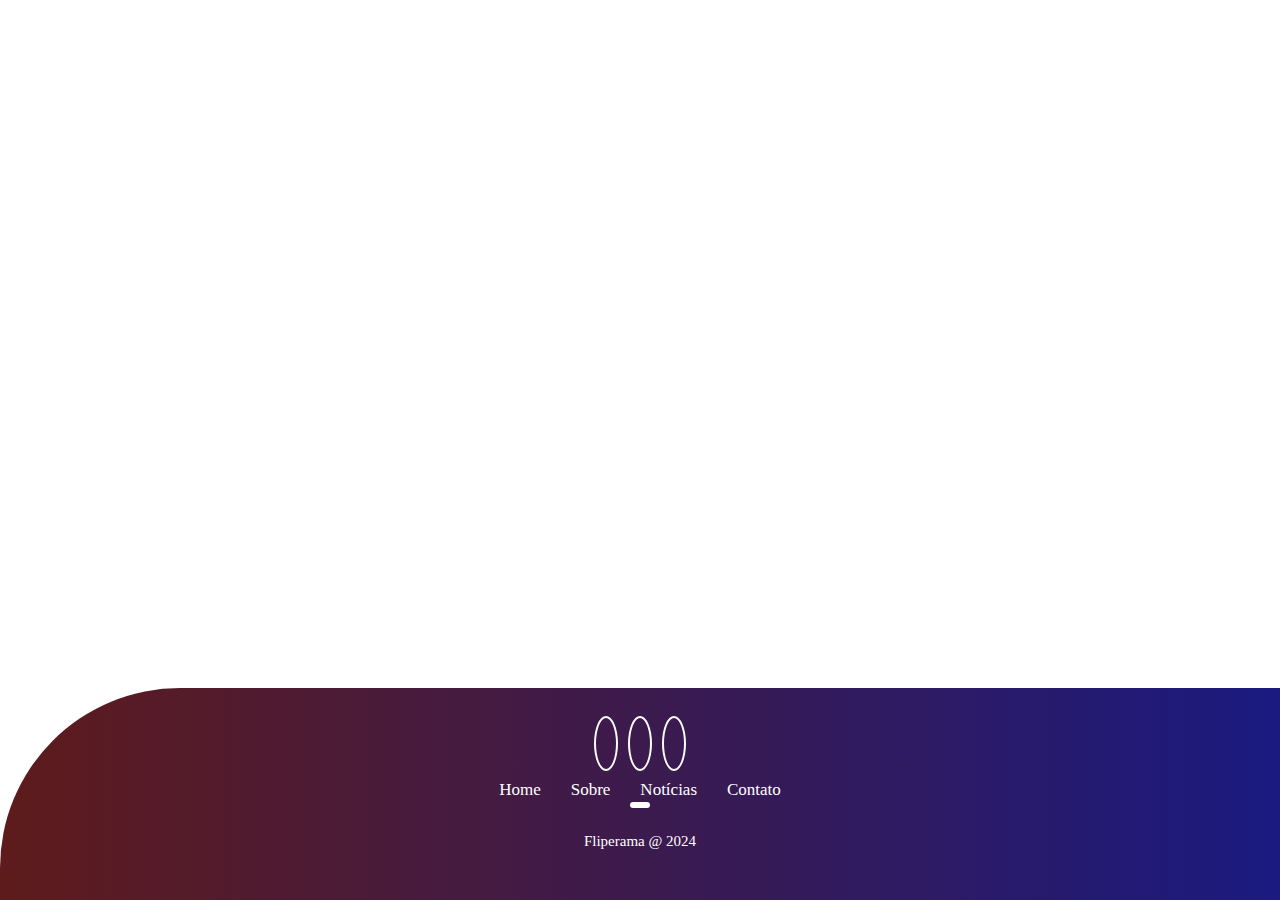
<file: pages/footer.html>
<!DOCTYPE html>
<html lang="pt-br">
<head>
    <meta charset="UTF-8">
    <meta name="viewport" content="width=device-width, initial-scale=1.0">
    <link rel="stylesheet" href="/css/footer.css">
    <link rel="stylesheet" href="https://cdnjs.cloudflare.com/ajax/libs/font-awesome/6.2.1/css/all.min.css" integrity="sha512-MV7K8+y+gLIBoVD59lQIYicR65iaqukzvf/nwasF0nqhPay5w/9lJmVM2hMDcnK1OnMGCdVK+iQrJ7lzPJQd1w==" crossorigin="anonymous" referrerpolicy="no-referrer" />
    <title>Footer</title>
</head>
<body>
    <footer>
        <div class="medias-sociais">
            <i class="fa-brands fa-github"></i>
            <i class="fa-brands fa-instagram"></i>
            <i class="fa-brands fa-google"></i>


        </div>
        <ul class="links">
            <li> <a href="#">Home</a> </li>
            <li> <a href="#">Sobre</a> </li>
            <li> <a href="#">Notícias</a> </li>
            <li> <a href="#">Contato</a> </li>
        </ul>
        <div class="line"></div>
        <p class="copyright">Fliperama @ 2024</p>
    </footer>
</body>
</html>
</file>
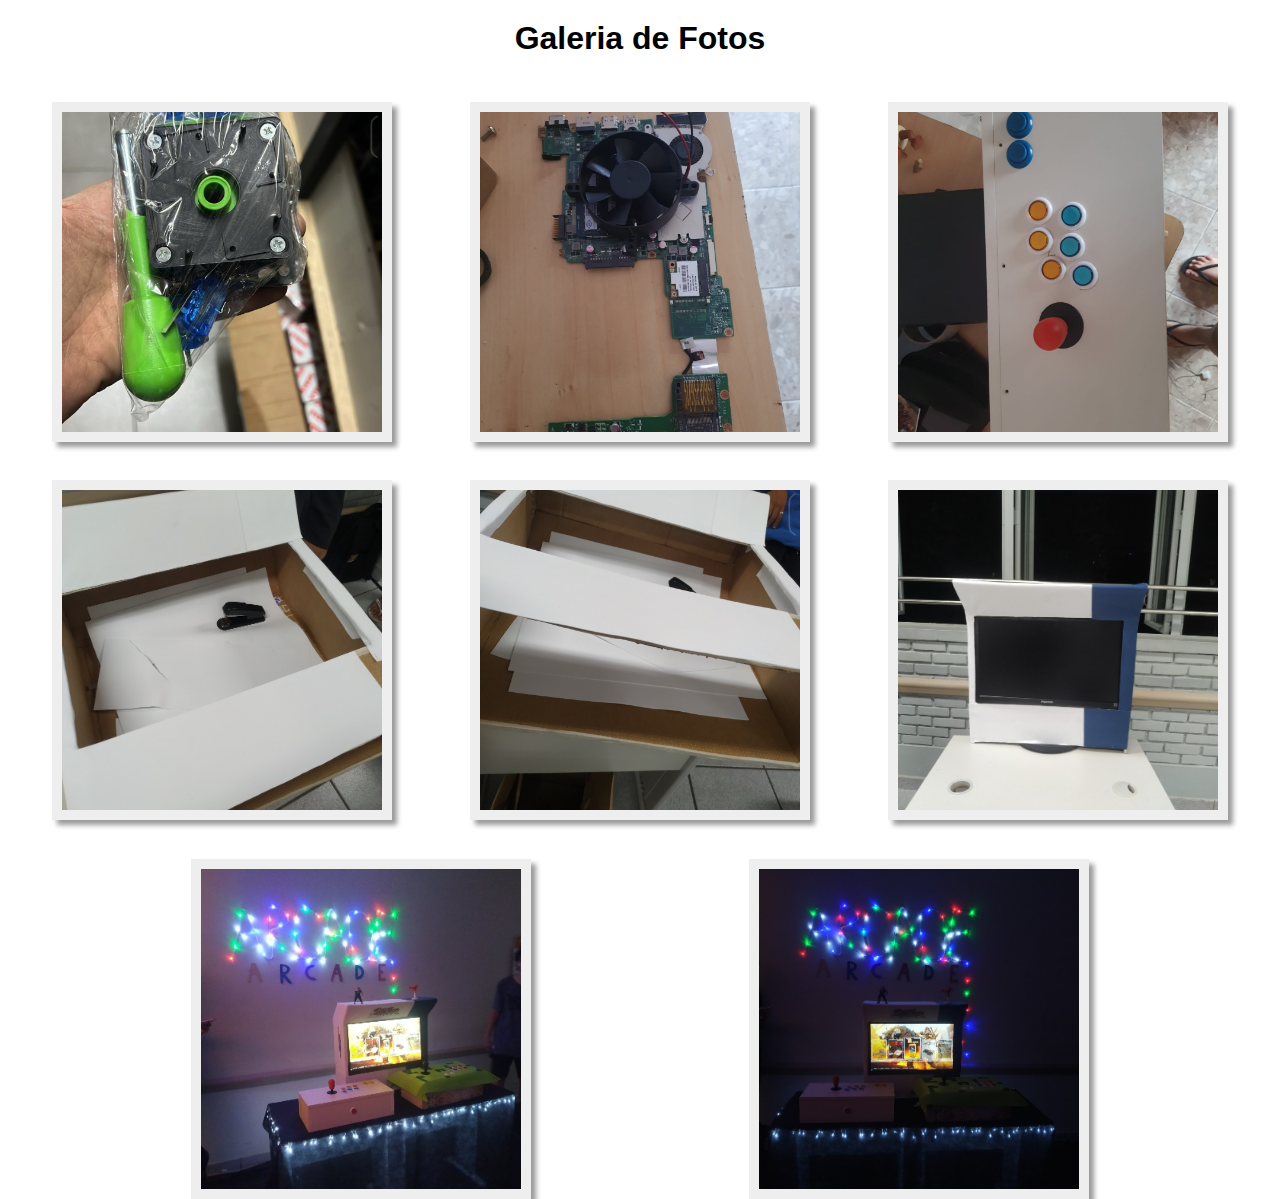
<file: pages/galeria.html>
<!DOCTYPE html>
<html lang="enpt-br">
<head>
    <meta charset="UTF-8">
    <meta name="viewport" content="width=device-width, initial-scale=1.0">
    <link rel="stylesheet" href="/css/style.css">
    <title>Galeria de Fotos</title>
</head>
<body>
    <main>
        <div class="base">
            <h3>Galeria de Fotos</h3>
        </div>
        <div class="galeria-caixa">
            <a href="/images/material.jpg" class="galeria-itens">
                <img src="/images/material.jpg" alt="" class="">
            </a>
            <a href="/images/placa.jpg" class="galeria-itens">
                <img src="/images/placa.jpg" alt="">
            </a>
            <a href="/images/controle.jpg" class="galeria-itens">
                <img src="/images/controle.jpg" alt="">
            </a>
            <a href="/images/caixamontagem.jpg" class="galeria-itens">
                <img src="/images/caixamontagem.jpg" alt="">
            </a>
            <a href="/images/Screenshot_20240918-192452154.jpg" class="galeria-itens">
                <img src="/images/Screenshot_20240918-192452154.jpg" alt="">
            </a>
            <a href="/images/caixapronta.jpg" class="galeria-itens">
                <img src="/images/caixapronta.jpg" alt="">
            </a>
            <a href="/images/Screenshot_20240918-192434761.jpg" class="galeria-itens">
                <img src="/images/Screenshot_20240918-192434761.jpg" alt="">
            </a>
            <a href="/images/apresentacao.jpg" class="galeria-itens">
                <img src="/images/apresentacao.jpg" alt="">
            </a>
        </div>
    </main>
    
</body>
</html>
</file>
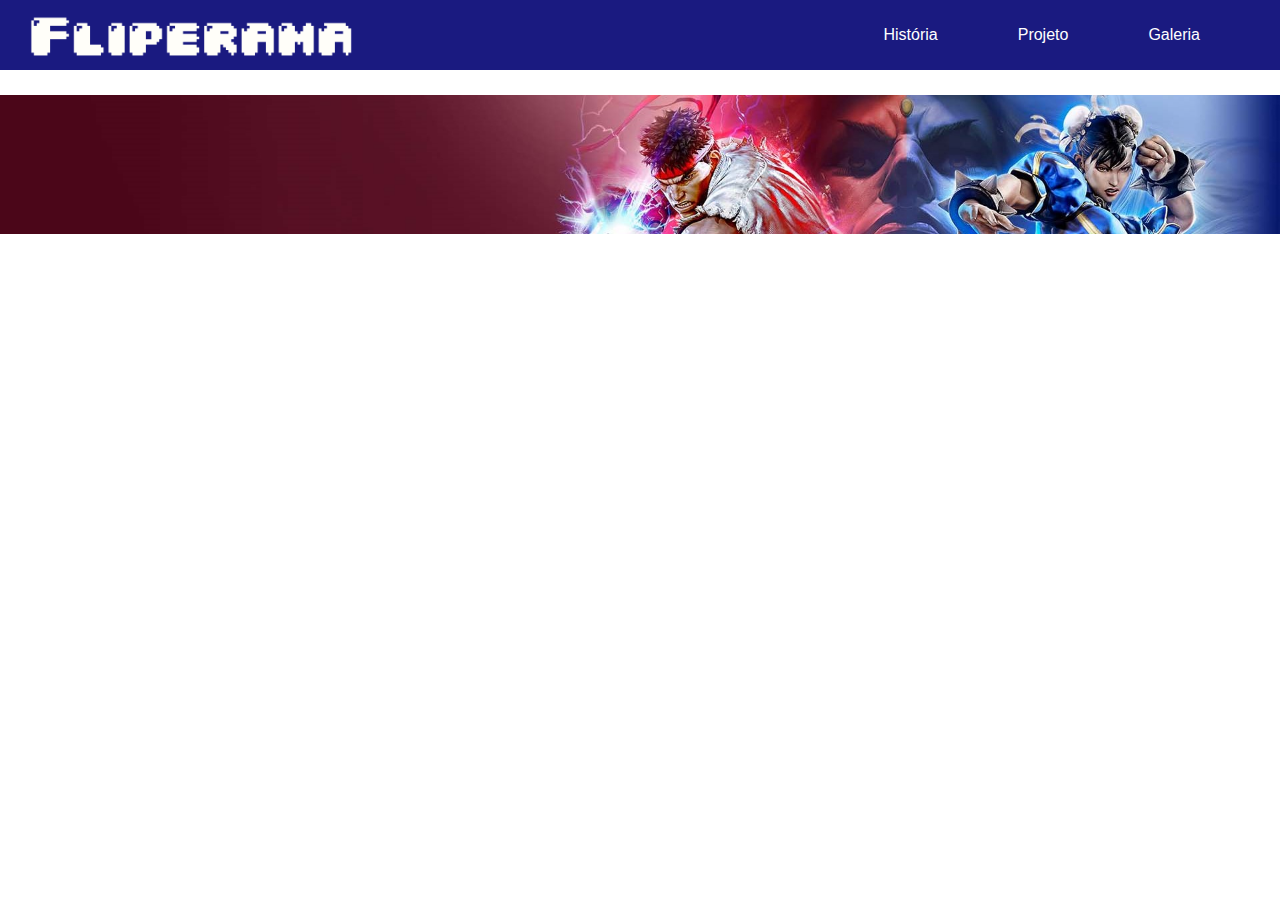
<file: pages/header.html>
<!DOCTYPE html>
<html lang="pt-br">
<head>
    <meta charset="UTF-8">
    <meta name="viewport" content="width=device-width, initial-scale=1.0">
    <link rel="stylesheet" href="/css/header.css">
    <title>header</title>
</head>


<body>

    <header class="flex">
        <div class="fleximg">
            <img src="/images/21 Sem Título_20240920004922.png" alt="letreiro escrito fliperama">
        </div>
        
        <nav>
            <a href="#h1">História</a>
            <a href="#h2">Projeto</a>
            <a href="#h3">Galeria</a>
        </nav>
    </header>


    <div>
        <img src="/images/SFV-Program-Banner_9OV50P4RO.jpg" alt="BANNER">
    </div>
    
</body>
</html>
</file>
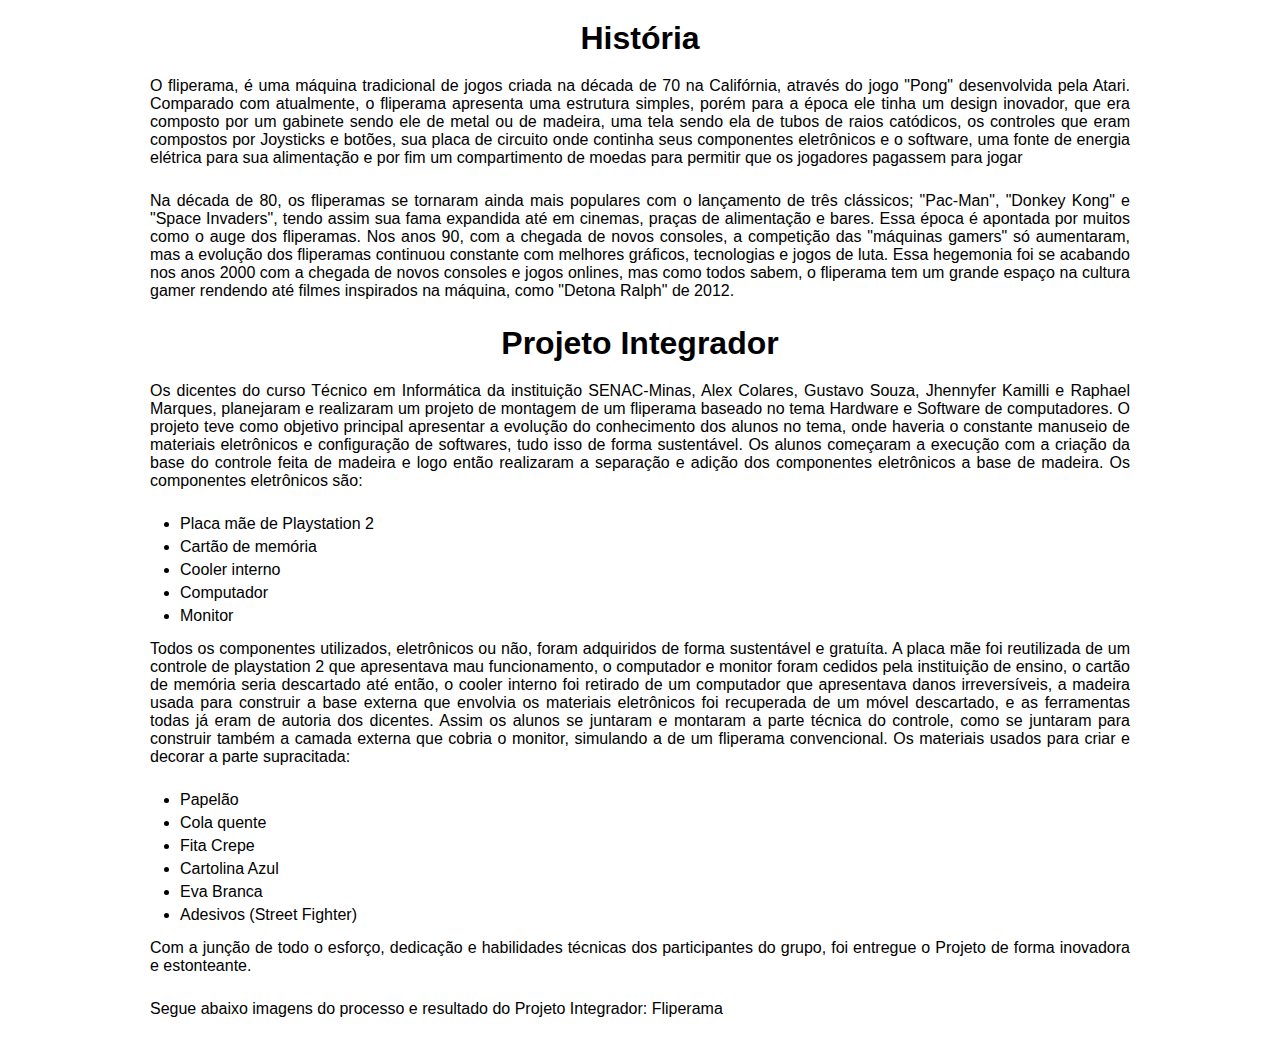
<file: pages/main.html>
<!DOCTYPE html>
<html lang="pt-br">
<head>
    <meta charset="UTF-8">
    <meta name="viewport" content="width=device-width, initial-scale=1.0">
    <link rel="stylesheet" href="/css/main.css">
    <title>main</title>
</head>
<body>
        <h1>História</h1>
        
        <p>
            O fliperama, é uma máquina tradicional de jogos criada na década de 70 na Califórnia, através do jogo "Pong" desenvolvida pela Atari. Comparado com atualmente, o fliperama apresenta uma estrutura simples, porém para a época ele tinha um design inovador, que era composto por um gabinete sendo ele de metal ou de madeira, uma tela sendo ela de tubos de raios catódicos, os controles que eram compostos por Joysticks e botões, sua placa de circuito onde continha seus componentes eletrônicos e o software, uma fonte de energia elétrica para sua alimentação e por fim um compartimento de moedas para permitir que os jogadores pagassem para jogar
        </p>

        <p>
            Na década de 80, os fliperamas se tornaram ainda mais populares com o lançamento de três clássicos; "Pac-Man",
            "Donkey Kong" e "Space Invaders", tendo assim sua fama expandida até em cinemas, praças de alimentação e bares. Essa época é apontada por muitos  como o auge dos fliperamas.
            Nos anos 90, com a chegada de novos consoles, a competição das "máquinas gamers" só aumentaram, mas a evolução 
            dos fliperamas continuou constante com melhores gráficos, tecnologias e jogos de luta. Essa hegemonia foi se
            acabando nos anos 2000 com a chegada de novos consoles e jogos onlines, mas como todos sabem, o fliperama tem
            um grande espaço na cultura gamer rendendo até filmes inspirados na máquina, como "Detona Ralph" de 2012.
        </p>

            
            <h2>Projeto Integrador</h2>

            <p>
                Os dicentes do curso Técnico em Informática da instituição SENAC-Minas, Alex Colares, Gustavo Souza, Jhennyfer Kamilli e Raphael Marques, planejaram e realizaram um projeto de montagem de um fliperama baseado no tema Hardware e Software de computadores.
                O projeto teve como objetivo principal apresentar a evolução do conhecimento dos alunos no tema, onde haveria o constante manuseio de materiais eletrônicos e configuração de softwares, tudo isso de forma sustentável.

                Os alunos começaram a execução com a criação da base do controle feita de madeira e logo então realizaram a separação e adição dos componentes eletrônicos a base de madeira. Os componentes eletrônicos são: 
            </p>

            <div>
                <ul>
                   <li>Placa mãe de Playstation 2</li>
                   <li>Cartão de memória</li>
                   <li>Cooler interno</li>
                   <li>Computador</li>
                   <li>Monitor</li>
                </ul>
            </div>

            <P>
                Todos os componentes utilizados, eletrônicos
                ou não, foram adquiridos de forma sustentável e gratuíta. A placa mãe foi reutilizada de um controle de playstation 2 que apresentava mau funcionamento, o computador e monitor foram cedidos pela instituição de ensino, o cartão de memória seria descartado até então, o cooler interno foi retirado de um computador que apresentava danos irreversíveis, a madeira usada para construir a base externa que envolvia os materiais eletrônicos foi recuperada de um móvel descartado, e as ferramentas todas já eram de autoria dos dicentes.
                Assim os alunos se juntaram e montaram a parte técnica do controle, como se juntaram para construir também a camada externa que cobria o monitor, simulando a de um fliperama convencional. Os materiais usados para criar e decorar a parte supracitada:
            </P>
            <div>
                <ul>
                   <li>Papelão</li>
                   <li>Cola quente</li>
                   <li>Fita Crepe</li>
                   <li>Cartolina Azul</li>
                   <li>Eva Branca</li>
                   <li>Adesivos (Street Fighter)</li>
                </ul>
            </div>
             
            <p>

                Com a junção de todo o esforço, dedicação e habilidades técnicas dos participantes do grupo, foi entregue o Projeto de forma inovadora e estonteante.
            </p>
            <p>
                Segue abaixo imagens do processo e resultado do Projeto Integrador: Fliperama
            </p>
</body>
</html>
</file>
<file: css/footer.css>
@import url('https://fonts.googleapis.com/css2?family=Inter:ital,opsz,wght@0,14..32,100..900;1,14..32,100..900&display=swap');

*{
    margin: 0;
    padding: 0;
    box-sizing: border-box;
      font-optical-sizing: auto;
      font-weight: weight;
      font-style: normal;
    }
body{
    background-color: #fff


}
footer{
  background: linear-gradient(to right, #5e1b1b 0%, rgb(26, 26, 128) 100%);
  display: flex;
  align-items: center;
  flex-direction: column;
  color: #fff;
  padding: 40px 100px 50px;
  position: absolute;
  bottom: 0;
  width: 100%;
  border-top-left-radius: 180px;
}
.medias-sociais{
  margin-bottom: 20px;
}
.medias-sociais i{
  font-size: 28px;
  border: 2px solid white;
  padding: 10px;
  border-radius: 50%;
  margin: 5px;
  cursor: pointer;
}
.links{
  display: flex;
  flex-wrap: wrap;
  list-style: none;
}
.links a{
  color: #fff;
  text-decoration: none;
  margin: 0 15px;
  font-size: 17px;
}
.copyright{
  font-size: 15px;
  margin-top: 25px;
}
.line{
  background-color: #fff;
  width: 20px;
  height: 6px;
  margin-top: 2px;
  border-radius: 40px;
  position: relative; 
  animation: underline-animation 3s linear infinite;
}

@keyframes underline-animation{
  0%{
    left: -201px;
    opacity: 0;
  }
  50%{
    opacity: 1;
  }
  100%{
    left: 199px;
    opacity: 0;
  }
}
</file>
<file: css/style.css>
*{
    padding: 0;
    margin: 0;
    box-sizing: border-box;
}
body{
    background-color: #ffffff;
}
h3{
    margin: 20px 35px;
    color: 0000;
    font-family: Arial;
    font-size: xx-large;
    font-weight: 900;
    text-align: center;
}

.galeria-caixa{
    display: flex;
    flex-wrap: wrap;
    justify-content: space-evenly;
    gap: 3vw;
    padding: 0 1vw;
}
.galeria-itens{
    width: 340px;
    height: 340px;
    border: 10px solid  #eee; 
    box-shadow: 5px 5px 5px #0006;
  
}
.galeria-itens img{
    width: 100%;
    height: 100%;
    object-fit: cover;
}
.galeria-itens:hover{
    transform: scale(1.3);

}
.base{
    margin-top: 20px;
    margin-bottom: 45px;
}
</file>
<file: css/header.css>
*{
   
    margin: 0;
    padding: 0;
}

header{
    display: flex;
    background-color: rgb(26, 26, 128); 
    height: 70px;
}

.flex{
    display: flex;
}
nav{
    width: 100%;
    display: flex;
    justify-content: end;
    align-items: center;
}

header nav a{
   font-family: arial;
    color: #fff;
    text-decoration: none;
    display: flex;
    justify-content:end;
    text-align: center;
    margin: 0px 80px 0px 0px;
}

header img{
    width: 400px;
    margin: 0px
}

img{
    margin-top: 25px;
    width: 100%;
}

.fleximg{
    display: flex;
    justify-content: left;
    align-items: center;
}
</file>
<file: css/main.css>
*{
   
    margin: 0;
    padding: 0;
}

h1{
    margin: 20px 35px;
    color: 0000;
    font-family: Arial;
    font-size: xx-large;
    font-weight: 900;
    text-align: center;
}

h2{
    margin: 20px 35px;
    color: 0000;
    font-family: Arial;
    font-size: xx-large;
    font-weight: 900;
    text-size-adjust: 20px ;
    text-align: center;
}

#space{
    margin-bottom: 90px;
}

p{
    margin: 15px 150px 25px;
    text-align: justify;
    color: black;
    font-family:ARIAL;
}

main, ul , li{
    margin: 5px 90px;
    text-align: justify;
    color: black;
    font-family:ARIAL;
}

main div{
    margin: 0px 0px 25px;
}
</file>
